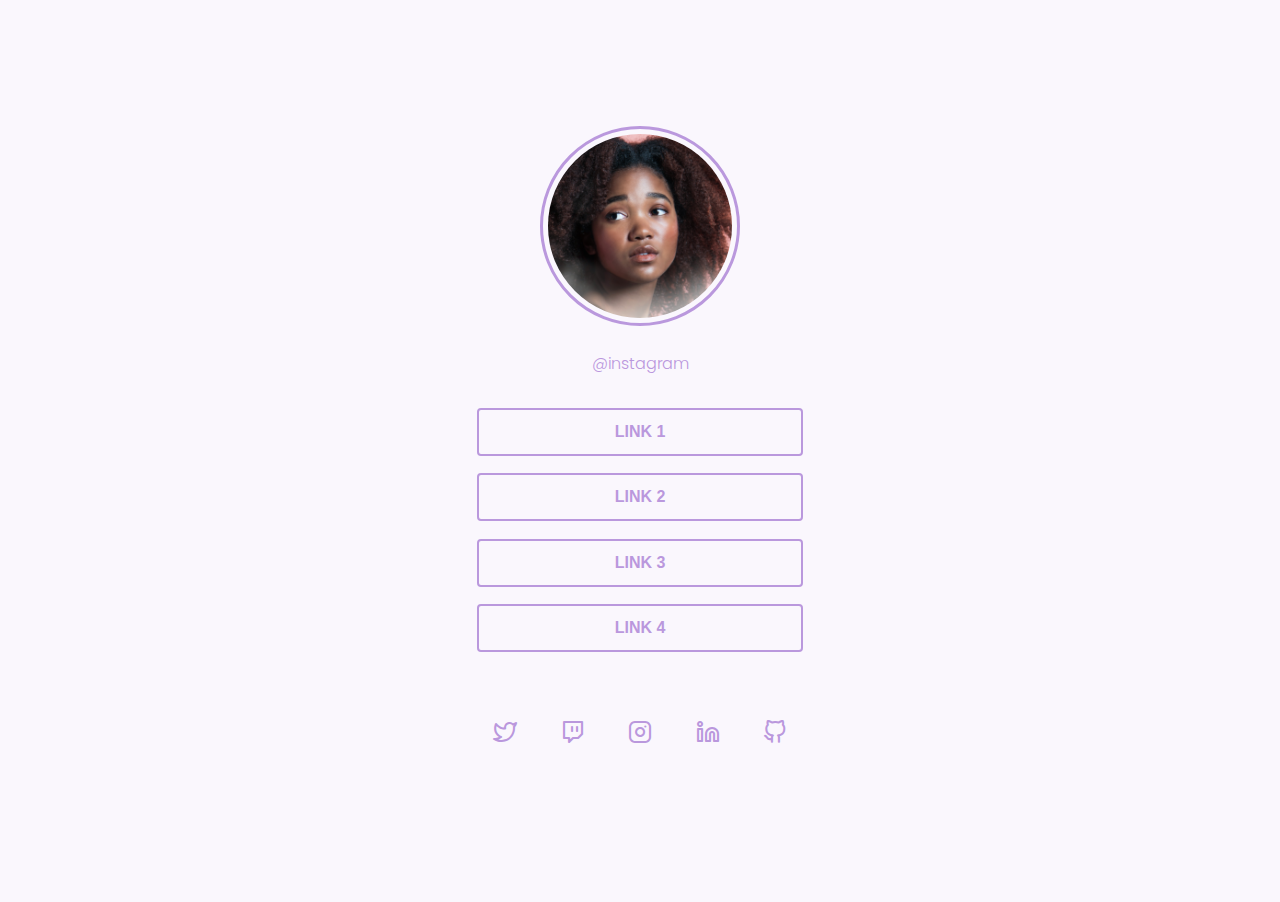
<file: index.html>
<!DOCTYPE html>
<html lang="pt-br">
<head>
    <meta charset="UTF-8">
    <meta name="keywords" content="HTML, CSS, JavaScript">
    <meta name="description" content="Estudo programação e no momento estou busacando aperfeiçoar meus conhecimentos, para conseguir um emprego na área.">
    <meta name="author" content="José alberto rodrigues neto">
    <meta http-equiv="X-UA-Compatible" content="IE=edge">
    <meta name="viewport" content="width=device-width, initial-scale=1.0">
    <!-- <link rel="icon" href="favicon-16.png" sizes="16x16">
        <link rel="icon" href="favicon-32.png" sizes="32x32">
    <link rel="icon" href="favicon-48.png" sizes="48x48">
    <link rel="icon" href="favicon-64.png" sizes="64x64"> -->
    <link rel="shortcut icon" href="./assets/images/favicon.ico" type="image/x-icon">
    <title>Social Tree</title>
    
    <!-- Icones -->
    <link rel="stylesheet" href="./assets/fonts/style.css">
    
    <!-- STYLES -->
    <link rel="stylesheet" href="./styles/social.css">

    <!-- fonts -->
    <link rel="preconnect" href="https://fonts.googleapis.com">
    <link href="https://fonts.googleapis.com/css2?family=Poppins:wght@300;600&display=swap" rel="stylesheet">
</head>
<body>
    <main>
        <section id="profile">
            <div class="container grid">
                <div class="image">
                    <img src="./assets/images/person.png" alt="foto do perfil">
                </div>
                <div class="person">
                    <a href="#">@instagram</a>
                </div>
            </div>
        </section>

        <section id="links">
            <div class="container grid">
                <div>
                    <a href="#" class="button" target="_blank">LINK 1</a>
                </div>
                <div>
                    <a href="#" class="button" target="_blank">LINK 2</a>
                </div>
                <div>
                    <a href="#" class="button" target="_blank">LINK 3</a>
                </div>
                <div>
                    <a href="#" class="button" target="_blank">LINK 4</a>
                </div>
            </div>
        </section>

        <section id="social">
            <div class="container grid">
                <div class="social">
                    <a href="https://instagram.com" rel="nofollow noopener noreferrer" target="_blank">
                        <i class="icon-twitter1"></i>
                    </a>
                    <a href="https://instagram.com" rel="nofollow noopener noreferrer" target="_blank">
                        <i class="icon-twitch"></i>
                    </a>
                    <a href="https://instagram.com" rel="nofollow noopener noreferrer" target="_blank">
                        <i class="icon-instagram1"></i>
                    </a>
                    <a href="https://instagram.com" rel="nofollow noopener noreferrer" target="_blank">
                        <i class="icon-linkedin"></i>
                      </a>
                    <a href="https://instagram.com" rel="nofollow noopener noreferrer" target="_blank">
                      <i class="icon-github1"></i>
                    </a>
                </div>
            </div>
        </section>


    </main>

</body>
</html>
</file>
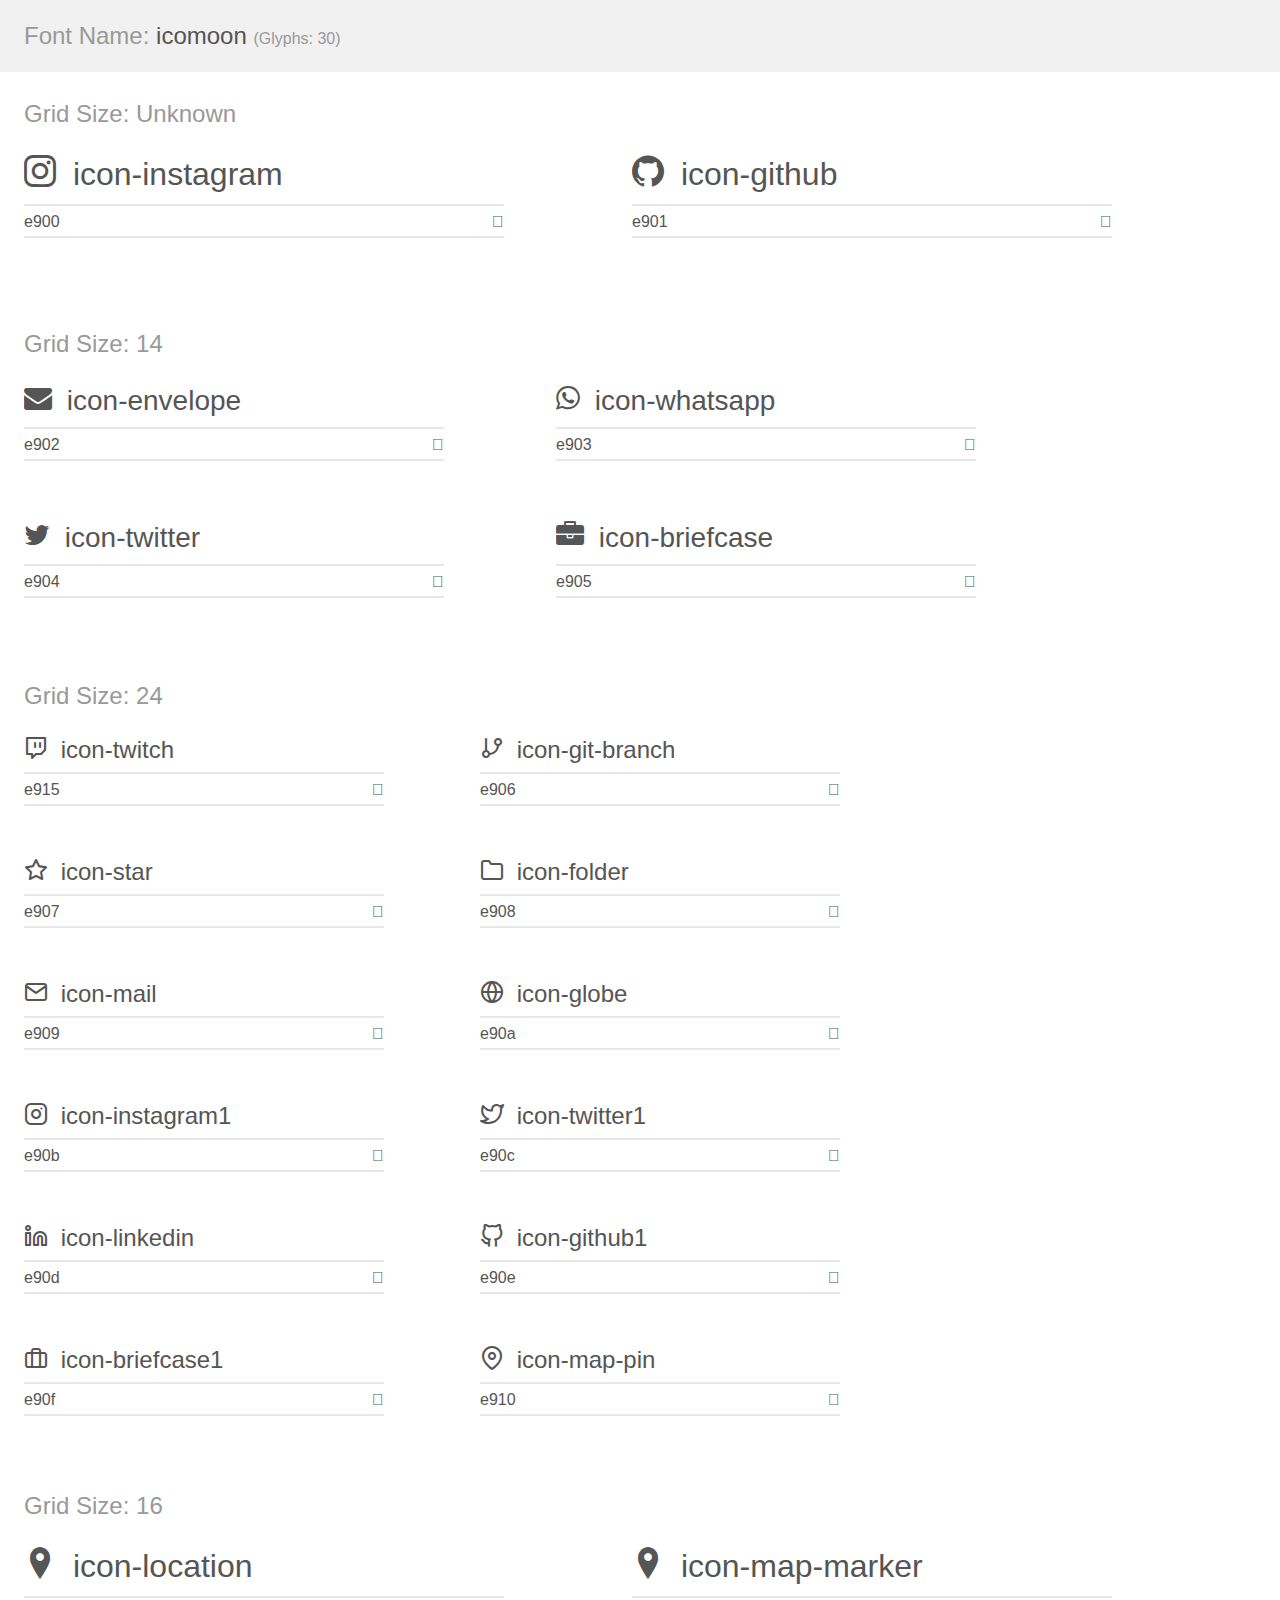
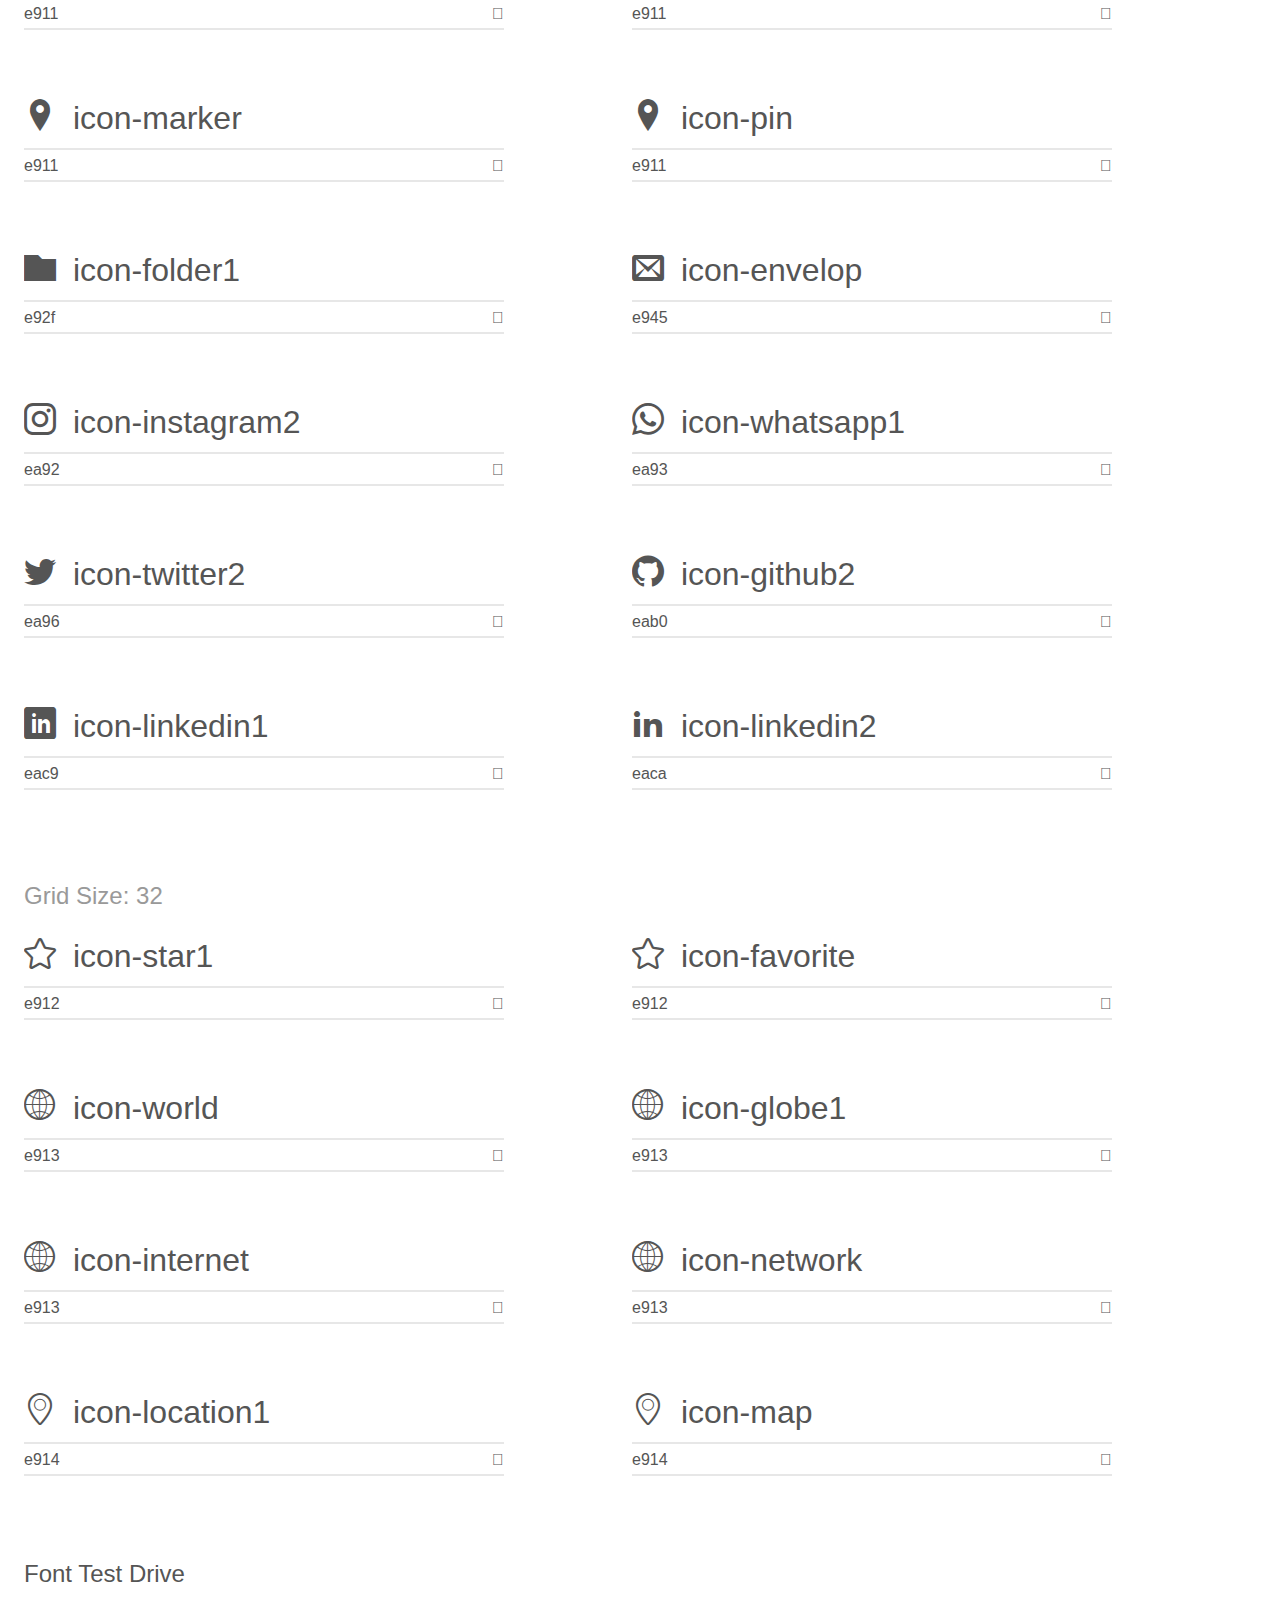
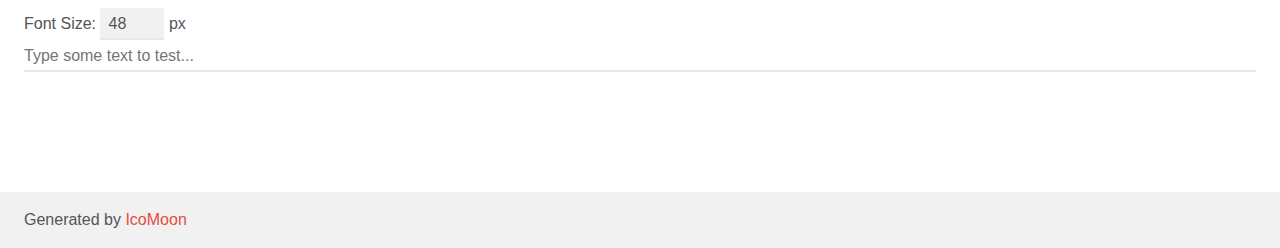
<file: assets/fonts/demo.html>
<!doctype html>
<html>
<head>
    <meta charset="utf-8">
    <title>IcoMoon Demo</title>
    <meta name="description" content="An Icon Font Generated By IcoMoon.io">
    <meta name="viewport" content="width=device-width, initial-scale=1">
    <link rel="stylesheet" href="demo-files/demo.css">
    <link rel="stylesheet" href="style.css"></head>
<body>
    <div class="bgc1 clearfix">
        <h1 class="mhmm mvm"><span class="fgc1">Font Name:</span> icomoon <small class="fgc1">(Glyphs:&nbsp;30)</small></h1>
    </div>
    <div class="clearfix mhl ptl">
        <h1 class="mvm mtn fgc1">Grid Size: Unknown</h1>
        <div class="glyph fs1">
            <div class="clearfix bshadow0 pbs">
                <span class="icon-instagram"></span>
                <span class="mls"> icon-instagram</span>
            </div>
            <fieldset class="fs0 size1of1 clearfix hidden-false">
                <input type="text" readonly value="e900" class="unit size1of2" />
                <input type="text" maxlength="1" readonly value="&#xe900;" class="unitRight size1of2 talign-right" />
            </fieldset>
            <div class="fs0 bshadow0 clearfix hidden-true">
                <span class="unit pvs fgc1">liga: </span>
                <input type="text" readonly value="" class="liga unitRight" />
            </div>
        </div>
        <div class="glyph fs1">
            <div class="clearfix bshadow0 pbs">
                <span class="icon-github"></span>
                <span class="mls"> icon-github</span>
            </div>
            <fieldset class="fs0 size1of1 clearfix hidden-false">
                <input type="text" readonly value="e901" class="unit size1of2" />
                <input type="text" maxlength="1" readonly value="&#xe901;" class="unitRight size1of2 talign-right" />
            </fieldset>
            <div class="fs0 bshadow0 clearfix hidden-true">
                <span class="unit pvs fgc1">liga: </span>
                <input type="text" readonly value="" class="liga unitRight" />
            </div>
        </div>
    </div>
    <div class="clearfix mhl ptl">
        <h1 class="mvm mtn fgc1">Grid Size: 14</h1>
        <div class="glyph fs2">
            <div class="clearfix bshadow0 pbs">
                <span class="icon-envelope"></span>
                <span class="mls"> icon-envelope</span>
            </div>
            <fieldset class="fs0 size1of1 clearfix hidden-false">
                <input type="text" readonly value="e902" class="unit size1of2" />
                <input type="text" maxlength="1" readonly value="&#xe902;" class="unitRight size1of2 talign-right" />
            </fieldset>
            <div class="fs0 bshadow0 clearfix hidden-true">
                <span class="unit pvs fgc1">liga: </span>
                <input type="text" readonly value="" class="liga unitRight" />
            </div>
        </div>
        <div class="glyph fs2">
            <div class="clearfix bshadow0 pbs">
                <span class="icon-whatsapp"></span>
                <span class="mls"> icon-whatsapp</span>
            </div>
            <fieldset class="fs0 size1of1 clearfix hidden-false">
                <input type="text" readonly value="e903" class="unit size1of2" />
                <input type="text" maxlength="1" readonly value="&#xe903;" class="unitRight size1of2 talign-right" />
            </fieldset>
            <div class="fs0 bshadow0 clearfix hidden-true">
                <span class="unit pvs fgc1">liga: </span>
                <input type="text" readonly value="" class="liga unitRight" />
            </div>
        </div>
        <div class="glyph fs2">
            <div class="clearfix bshadow0 pbs">
                <span class="icon-twitter"></span>
                <span class="mls"> icon-twitter</span>
            </div>
            <fieldset class="fs0 size1of1 clearfix hidden-false">
                <input type="text" readonly value="e904" class="unit size1of2" />
                <input type="text" maxlength="1" readonly value="&#xe904;" class="unitRight size1of2 talign-right" />
            </fieldset>
            <div class="fs0 bshadow0 clearfix hidden-true">
                <span class="unit pvs fgc1">liga: </span>
                <input type="text" readonly value="" class="liga unitRight" />
            </div>
        </div>
        <div class="glyph fs2">
            <div class="clearfix bshadow0 pbs">
                <span class="icon-briefcase"></span>
                <span class="mls"> icon-briefcase</span>
            </div>
            <fieldset class="fs0 size1of1 clearfix hidden-false">
                <input type="text" readonly value="e905" class="unit size1of2" />
                <input type="text" maxlength="1" readonly value="&#xe905;" class="unitRight size1of2 talign-right" />
            </fieldset>
            <div class="fs0 bshadow0 clearfix hidden-true">
                <span class="unit pvs fgc1">liga: </span>
                <input type="text" readonly value="" class="liga unitRight" />
            </div>
        </div>
    </div>
    <div class="clearfix mhl ptl">
        <h1 class="mvm mtn fgc1">Grid Size: 24</h1>
        <div class="glyph fs3">
            <div class="clearfix bshadow0 pbs">
                <span class="icon-twitch"></span>
                <span class="mls"> icon-twitch</span>
            </div>
            <fieldset class="fs0 size1of1 clearfix hidden-false">
                <input type="text" readonly value="e915" class="unit size1of2" />
                <input type="text" maxlength="1" readonly value="&#xe915;" class="unitRight size1of2 talign-right" />
            </fieldset>
            <div class="fs0 bshadow0 clearfix hidden-true">
                <span class="unit pvs fgc1">liga: </span>
                <input type="text" readonly value="" class="liga unitRight" />
            </div>
        </div>
        <div class="glyph fs3">
            <div class="clearfix bshadow0 pbs">
                <span class="icon-git-branch"></span>
                <span class="mls"> icon-git-branch</span>
            </div>
            <fieldset class="fs0 size1of1 clearfix hidden-false">
                <input type="text" readonly value="e906" class="unit size1of2" />
                <input type="text" maxlength="1" readonly value="&#xe906;" class="unitRight size1of2 talign-right" />
            </fieldset>
            <div class="fs0 bshadow0 clearfix hidden-true">
                <span class="unit pvs fgc1">liga: </span>
                <input type="text" readonly value="" class="liga unitRight" />
            </div>
        </div>
        <div class="glyph fs3">
            <div class="clearfix bshadow0 pbs">
                <span class="icon-star"></span>
                <span class="mls"> icon-star</span>
            </div>
            <fieldset class="fs0 size1of1 clearfix hidden-false">
                <input type="text" readonly value="e907" class="unit size1of2" />
                <input type="text" maxlength="1" readonly value="&#xe907;" class="unitRight size1of2 talign-right" />
            </fieldset>
            <div class="fs0 bshadow0 clearfix hidden-true">
                <span class="unit pvs fgc1">liga: </span>
                <input type="text" readonly value="" class="liga unitRight" />
            </div>
        </div>
        <div class="glyph fs3">
            <div class="clearfix bshadow0 pbs">
                <span class="icon-folder"></span>
                <span class="mls"> icon-folder</span>
            </div>
            <fieldset class="fs0 size1of1 clearfix hidden-false">
                <input type="text" readonly value="e908" class="unit size1of2" />
                <input type="text" maxlength="1" readonly value="&#xe908;" class="unitRight size1of2 talign-right" />
            </fieldset>
            <div class="fs0 bshadow0 clearfix hidden-true">
                <span class="unit pvs fgc1">liga: </span>
                <input type="text" readonly value="" class="liga unitRight" />
            </div>
        </div>
        <div class="glyph fs3">
            <div class="clearfix bshadow0 pbs">
                <span class="icon-mail"></span>
                <span class="mls"> icon-mail</span>
            </div>
            <fieldset class="fs0 size1of1 clearfix hidden-false">
                <input type="text" readonly value="e909" class="unit size1of2" />
                <input type="text" maxlength="1" readonly value="&#xe909;" class="unitRight size1of2 talign-right" />
            </fieldset>
            <div class="fs0 bshadow0 clearfix hidden-true">
                <span class="unit pvs fgc1">liga: </span>
                <input type="text" readonly value="" class="liga unitRight" />
            </div>
        </div>
        <div class="glyph fs3">
            <div class="clearfix bshadow0 pbs">
                <span class="icon-globe"></span>
                <span class="mls"> icon-globe</span>
            </div>
            <fieldset class="fs0 size1of1 clearfix hidden-false">
                <input type="text" readonly value="e90a" class="unit size1of2" />
                <input type="text" maxlength="1" readonly value="&#xe90a;" class="unitRight size1of2 talign-right" />
            </fieldset>
            <div class="fs0 bshadow0 clearfix hidden-true">
                <span class="unit pvs fgc1">liga: </span>
                <input type="text" readonly value="" class="liga unitRight" />
            </div>
        </div>
        <div class="glyph fs3">
            <div class="clearfix bshadow0 pbs">
                <span class="icon-instagram1"></span>
                <span class="mls"> icon-instagram1</span>
            </div>
            <fieldset class="fs0 size1of1 clearfix hidden-false">
                <input type="text" readonly value="e90b" class="unit size1of2" />
                <input type="text" maxlength="1" readonly value="&#xe90b;" class="unitRight size1of2 talign-right" />
            </fieldset>
            <div class="fs0 bshadow0 clearfix hidden-true">
                <span class="unit pvs fgc1">liga: </span>
                <input type="text" readonly value="" class="liga unitRight" />
            </div>
        </div>
        <div class="glyph fs3">
            <div class="clearfix bshadow0 pbs">
                <span class="icon-twitter1"></span>
                <span class="mls"> icon-twitter1</span>
            </div>
            <fieldset class="fs0 size1of1 clearfix hidden-false">
                <input type="text" readonly value="e90c" class="unit size1of2" />
                <input type="text" maxlength="1" readonly value="&#xe90c;" class="unitRight size1of2 talign-right" />
            </fieldset>
            <div class="fs0 bshadow0 clearfix hidden-true">
                <span class="unit pvs fgc1">liga: </span>
                <input type="text" readonly value="" class="liga unitRight" />
            </div>
        </div>
        <div class="glyph fs3">
            <div class="clearfix bshadow0 pbs">
                <span class="icon-linkedin"></span>
                <span class="mls"> icon-linkedin</span>
            </div>
            <fieldset class="fs0 size1of1 clearfix hidden-false">
                <input type="text" readonly value="e90d" class="unit size1of2" />
                <input type="text" maxlength="1" readonly value="&#xe90d;" class="unitRight size1of2 talign-right" />
            </fieldset>
            <div class="fs0 bshadow0 clearfix hidden-true">
                <span class="unit pvs fgc1">liga: </span>
                <input type="text" readonly value="" class="liga unitRight" />
            </div>
        </div>
        <div class="glyph fs3">
            <div class="clearfix bshadow0 pbs">
                <span class="icon-github1"></span>
                <span class="mls"> icon-github1</span>
            </div>
            <fieldset class="fs0 size1of1 clearfix hidden-false">
                <input type="text" readonly value="e90e" class="unit size1of2" />
                <input type="text" maxlength="1" readonly value="&#xe90e;" class="unitRight size1of2 talign-right" />
            </fieldset>
            <div class="fs0 bshadow0 clearfix hidden-true">
                <span class="unit pvs fgc1">liga: </span>
                <input type="text" readonly value="" class="liga unitRight" />
            </div>
        </div>
        <div class="glyph fs3">
            <div class="clearfix bshadow0 pbs">
                <span class="icon-briefcase1"></span>
                <span class="mls"> icon-briefcase1</span>
            </div>
            <fieldset class="fs0 size1of1 clearfix hidden-false">
                <input type="text" readonly value="e90f" class="unit size1of2" />
                <input type="text" maxlength="1" readonly value="&#xe90f;" class="unitRight size1of2 talign-right" />
            </fieldset>
            <div class="fs0 bshadow0 clearfix hidden-true">
                <span class="unit pvs fgc1">liga: </span>
                <input type="text" readonly value="" class="liga unitRight" />
            </div>
        </div>
        <div class="glyph fs3">
            <div class="clearfix bshadow0 pbs">
                <span class="icon-map-pin"></span>
                <span class="mls"> icon-map-pin</span>
            </div>
            <fieldset class="fs0 size1of1 clearfix hidden-false">
                <input type="text" readonly value="e910" class="unit size1of2" />
                <input type="text" maxlength="1" readonly value="&#xe910;" class="unitRight size1of2 talign-right" />
            </fieldset>
            <div class="fs0 bshadow0 clearfix hidden-true">
                <span class="unit pvs fgc1">liga: </span>
                <input type="text" readonly value="" class="liga unitRight" />
            </div>
        </div>
    </div>
    <div class="clearfix mhl ptl">
        <h1 class="mvm mtn fgc1">Grid Size: 16</h1>
        <div class="glyph fs4">
            <div class="clearfix bshadow0 pbs">
                <span class="icon-location"></span>
                <span class="mls"> icon-location</span>
            </div>
            <fieldset class="fs0 size1of1 clearfix hidden-false">
                <input type="text" readonly value="e911" class="unit size1of2" />
                <input type="text" maxlength="1" readonly value="&#xe911;" class="unitRight size1of2 talign-right" />
            </fieldset>
            <div class="fs0 bshadow0 clearfix hidden-true">
                <span class="unit pvs fgc1">liga: </span>
                <input type="text" readonly value="" class="liga unitRight" />
            </div>
        </div>
        <div class="glyph fs4">
            <div class="clearfix bshadow0 pbs">
                <span class="icon-map-marker"></span>
                <span class="mls"> icon-map-marker</span>
            </div>
            <fieldset class="fs0 size1of1 clearfix hidden-false">
                <input type="text" readonly value="e911" class="unit size1of2" />
                <input type="text" maxlength="1" readonly value="&#xe911;" class="unitRight size1of2 talign-right" />
            </fieldset>
            <div class="fs0 bshadow0 clearfix hidden-true">
                <span class="unit pvs fgc1">liga: </span>
                <input type="text" readonly value="" class="liga unitRight" />
            </div>
        </div>
        <div class="glyph fs4">
            <div class="clearfix bshadow0 pbs">
                <span class="icon-marker"></span>
                <span class="mls"> icon-marker</span>
            </div>
            <fieldset class="fs0 size1of1 clearfix hidden-false">
                <input type="text" readonly value="e911" class="unit size1of2" />
                <input type="text" maxlength="1" readonly value="&#xe911;" class="unitRight size1of2 talign-right" />
            </fieldset>
            <div class="fs0 bshadow0 clearfix hidden-true">
                <span class="unit pvs fgc1">liga: </span>
                <input type="text" readonly value="" class="liga unitRight" />
            </div>
        </div>
        <div class="glyph fs4">
            <div class="clearfix bshadow0 pbs">
                <span class="icon-pin"></span>
                <span class="mls"> icon-pin</span>
            </div>
            <fieldset class="fs0 size1of1 clearfix hidden-false">
                <input type="text" readonly value="e911" class="unit size1of2" />
                <input type="text" maxlength="1" readonly value="&#xe911;" class="unitRight size1of2 talign-right" />
            </fieldset>
            <div class="fs0 bshadow0 clearfix hidden-true">
                <span class="unit pvs fgc1">liga: </span>
                <input type="text" readonly value="" class="liga unitRight" />
            </div>
        </div>
        <div class="glyph fs4">
            <div class="clearfix bshadow0 pbs">
                <span class="icon-folder1"></span>
                <span class="mls"> icon-folder1</span>
            </div>
            <fieldset class="fs0 size1of1 clearfix hidden-false">
                <input type="text" readonly value="e92f" class="unit size1of2" />
                <input type="text" maxlength="1" readonly value="&#xe92f;" class="unitRight size1of2 talign-right" />
            </fieldset>
            <div class="fs0 bshadow0 clearfix hidden-true">
                <span class="unit pvs fgc1">liga: </span>
                <input type="text" readonly value="folder, directory" class="liga unitRight" />
            </div>
        </div>
        <div class="glyph fs4">
            <div class="clearfix bshadow0 pbs">
                <span class="icon-envelop"></span>
                <span class="mls"> icon-envelop</span>
            </div>
            <fieldset class="fs0 size1of1 clearfix hidden-false">
                <input type="text" readonly value="e945" class="unit size1of2" />
                <input type="text" maxlength="1" readonly value="&#xe945;" class="unitRight size1of2 talign-right" />
            </fieldset>
            <div class="fs0 bshadow0 clearfix hidden-true">
                <span class="unit pvs fgc1">liga: </span>
                <input type="text" readonly value="envelop, mail" class="liga unitRight" />
            </div>
        </div>
        <div class="glyph fs4">
            <div class="clearfix bshadow0 pbs">
                <span class="icon-instagram2"></span>
                <span class="mls"> icon-instagram2</span>
            </div>
            <fieldset class="fs0 size1of1 clearfix hidden-false">
                <input type="text" readonly value="ea92" class="unit size1of2" />
                <input type="text" maxlength="1" readonly value="&#xea92;" class="unitRight size1of2 talign-right" />
            </fieldset>
            <div class="fs0 bshadow0 clearfix hidden-true">
                <span class="unit pvs fgc1">liga: </span>
                <input type="text" readonly value="instagram, brand12" class="liga unitRight" />
            </div>
        </div>
        <div class="glyph fs4">
            <div class="clearfix bshadow0 pbs">
                <span class="icon-whatsapp1"></span>
                <span class="mls"> icon-whatsapp1</span>
            </div>
            <fieldset class="fs0 size1of1 clearfix hidden-false">
                <input type="text" readonly value="ea93" class="unit size1of2" />
                <input type="text" maxlength="1" readonly value="&#xea93;" class="unitRight size1of2 talign-right" />
            </fieldset>
            <div class="fs0 bshadow0 clearfix hidden-true">
                <span class="unit pvs fgc1">liga: </span>
                <input type="text" readonly value="whatsapp, brand13" class="liga unitRight" />
            </div>
        </div>
        <div class="glyph fs4">
            <div class="clearfix bshadow0 pbs">
                <span class="icon-twitter2"></span>
                <span class="mls"> icon-twitter2</span>
            </div>
            <fieldset class="fs0 size1of1 clearfix hidden-false">
                <input type="text" readonly value="ea96" class="unit size1of2" />
                <input type="text" maxlength="1" readonly value="&#xea96;" class="unitRight size1of2 talign-right" />
            </fieldset>
            <div class="fs0 bshadow0 clearfix hidden-true">
                <span class="unit pvs fgc1">liga: </span>
                <input type="text" readonly value="twitter, brand16" class="liga unitRight" />
            </div>
        </div>
        <div class="glyph fs4">
            <div class="clearfix bshadow0 pbs">
                <span class="icon-github2"></span>
                <span class="mls"> icon-github2</span>
            </div>
            <fieldset class="fs0 size1of1 clearfix hidden-false">
                <input type="text" readonly value="eab0" class="unit size1of2" />
                <input type="text" maxlength="1" readonly value="&#xeab0;" class="unitRight size1of2 talign-right" />
            </fieldset>
            <div class="fs0 bshadow0 clearfix hidden-true">
                <span class="unit pvs fgc1">liga: </span>
                <input type="text" readonly value="github, brand40" class="liga unitRight" />
            </div>
        </div>
        <div class="glyph fs4">
            <div class="clearfix bshadow0 pbs">
                <span class="icon-linkedin1"></span>
                <span class="mls"> icon-linkedin1</span>
            </div>
            <fieldset class="fs0 size1of1 clearfix hidden-false">
                <input type="text" readonly value="eac9" class="unit size1of2" />
                <input type="text" maxlength="1" readonly value="&#xeac9;" class="unitRight size1of2 talign-right" />
            </fieldset>
            <div class="fs0 bshadow0 clearfix hidden-true">
                <span class="unit pvs fgc1">liga: </span>
                <input type="text" readonly value="linkedin, brand64" class="liga unitRight" />
            </div>
        </div>
        <div class="glyph fs4">
            <div class="clearfix bshadow0 pbs">
                <span class="icon-linkedin2"></span>
                <span class="mls"> icon-linkedin2</span>
            </div>
            <fieldset class="fs0 size1of1 clearfix hidden-false">
                <input type="text" readonly value="eaca" class="unit size1of2" />
                <input type="text" maxlength="1" readonly value="&#xeaca;" class="unitRight size1of2 talign-right" />
            </fieldset>
            <div class="fs0 bshadow0 clearfix hidden-true">
                <span class="unit pvs fgc1">liga: </span>
                <input type="text" readonly value="linkedin2, brand65" class="liga unitRight" />
            </div>
        </div>
    </div>
    <div class="clearfix mhl ptl">
        <h1 class="mvm mtn fgc1">Grid Size: 32</h1>
        <div class="glyph fs5">
            <div class="clearfix bshadow0 pbs">
                <span class="icon-star1"></span>
                <span class="mls"> icon-star1</span>
            </div>
            <fieldset class="fs0 size1of1 clearfix hidden-false">
                <input type="text" readonly value="e912" class="unit size1of2" />
                <input type="text" maxlength="1" readonly value="&#xe912;" class="unitRight size1of2 talign-right" />
            </fieldset>
            <div class="fs0 bshadow0 clearfix hidden-true">
                <span class="unit pvs fgc1">liga: </span>
                <input type="text" readonly value="" class="liga unitRight" />
            </div>
        </div>
        <div class="glyph fs5">
            <div class="clearfix bshadow0 pbs">
                <span class="icon-favorite"></span>
                <span class="mls"> icon-favorite</span>
            </div>
            <fieldset class="fs0 size1of1 clearfix hidden-false">
                <input type="text" readonly value="e912" class="unit size1of2" />
                <input type="text" maxlength="1" readonly value="&#xe912;" class="unitRight size1of2 talign-right" />
            </fieldset>
            <div class="fs0 bshadow0 clearfix hidden-true">
                <span class="unit pvs fgc1">liga: </span>
                <input type="text" readonly value="" class="liga unitRight" />
            </div>
        </div>
        <div class="glyph fs5">
            <div class="clearfix bshadow0 pbs">
                <span class="icon-world"></span>
                <span class="mls"> icon-world</span>
            </div>
            <fieldset class="fs0 size1of1 clearfix hidden-false">
                <input type="text" readonly value="e913" class="unit size1of2" />
                <input type="text" maxlength="1" readonly value="&#xe913;" class="unitRight size1of2 talign-right" />
            </fieldset>
            <div class="fs0 bshadow0 clearfix hidden-true">
                <span class="unit pvs fgc1">liga: </span>
                <input type="text" readonly value="" class="liga unitRight" />
            </div>
        </div>
        <div class="glyph fs5">
            <div class="clearfix bshadow0 pbs">
                <span class="icon-globe1"></span>
                <span class="mls"> icon-globe1</span>
            </div>
            <fieldset class="fs0 size1of1 clearfix hidden-false">
                <input type="text" readonly value="e913" class="unit size1of2" />
                <input type="text" maxlength="1" readonly value="&#xe913;" class="unitRight size1of2 talign-right" />
            </fieldset>
            <div class="fs0 bshadow0 clearfix hidden-true">
                <span class="unit pvs fgc1">liga: </span>
                <input type="text" readonly value="" class="liga unitRight" />
            </div>
        </div>
        <div class="glyph fs5">
            <div class="clearfix bshadow0 pbs">
                <span class="icon-internet"></span>
                <span class="mls"> icon-internet</span>
            </div>
            <fieldset class="fs0 size1of1 clearfix hidden-false">
                <input type="text" readonly value="e913" class="unit size1of2" />
                <input type="text" maxlength="1" readonly value="&#xe913;" class="unitRight size1of2 talign-right" />
            </fieldset>
            <div class="fs0 bshadow0 clearfix hidden-true">
                <span class="unit pvs fgc1">liga: </span>
                <input type="text" readonly value="" class="liga unitRight" />
            </div>
        </div>
        <div class="glyph fs5">
            <div class="clearfix bshadow0 pbs">
                <span class="icon-network"></span>
                <span class="mls"> icon-network</span>
            </div>
            <fieldset class="fs0 size1of1 clearfix hidden-false">
                <input type="text" readonly value="e913" class="unit size1of2" />
                <input type="text" maxlength="1" readonly value="&#xe913;" class="unitRight size1of2 talign-right" />
            </fieldset>
            <div class="fs0 bshadow0 clearfix hidden-true">
                <span class="unit pvs fgc1">liga: </span>
                <input type="text" readonly value="" class="liga unitRight" />
            </div>
        </div>
        <div class="glyph fs5">
            <div class="clearfix bshadow0 pbs">
                <span class="icon-location1"></span>
                <span class="mls"> icon-location1</span>
            </div>
            <fieldset class="fs0 size1of1 clearfix hidden-false">
                <input type="text" readonly value="e914" class="unit size1of2" />
                <input type="text" maxlength="1" readonly value="&#xe914;" class="unitRight size1of2 talign-right" />
            </fieldset>
            <div class="fs0 bshadow0 clearfix hidden-true">
                <span class="unit pvs fgc1">liga: </span>
                <input type="text" readonly value="" class="liga unitRight" />
            </div>
        </div>
        <div class="glyph fs5">
            <div class="clearfix bshadow0 pbs">
                <span class="icon-map"></span>
                <span class="mls"> icon-map</span>
            </div>
            <fieldset class="fs0 size1of1 clearfix hidden-false">
                <input type="text" readonly value="e914" class="unit size1of2" />
                <input type="text" maxlength="1" readonly value="&#xe914;" class="unitRight size1of2 talign-right" />
            </fieldset>
            <div class="fs0 bshadow0 clearfix hidden-true">
                <span class="unit pvs fgc1">liga: </span>
                <input type="text" readonly value="" class="liga unitRight" />
            </div>
        </div>
    </div>

    <!--[if gt IE 8]><!-->
    <div class="mhl clearfix mbl">
        <h1>Font Test Drive</h1>
        <label>
            Font Size: <input id="fontSize" type="number" class="textbox0 mbm"
            min="8" value="48" />
            px
        </label>
        <input id="testText" type="text" class="phl size1of1 mvl"
        placeholder="Type some text to test..." value=""/>
        <div id="testDrive" class="icon-" style="font-family: icomoon">&nbsp;
        </div>
    </div>
    <!--<![endif]-->
    <div class="bgc1 clearfix">
        <p class="mhl">Generated by <a href="https://icomoon.io/app">IcoMoon</a></p>
    </div>

    <script src="demo-files/demo.js"></script>
</body>
</html>
</file>
<file: assets/fonts/style.css>
@font-face {
  font-family: 'icomoon';
  src:  url('fonts/icomoon.eot?voa61f');
  src:  url('fonts/icomoon.eot?voa61f#iefix') format('embedded-opentype'),
    url('fonts/icomoon.ttf?voa61f') format('truetype'),
    url('fonts/icomoon.woff?voa61f') format('woff'),
    url('fonts/icomoon.svg?voa61f#icomoon') format('svg');
  font-weight: normal;
  font-style: normal;
  font-display: block;
}

[class^="icon-"], [class*=" icon-"] {
  /* use !important to prevent issues with browser extensions that change fonts */
  font-family: 'icomoon' !important;
  speak: never;
  font-style: normal;
  font-weight: normal;
  font-variant: normal;
  text-transform: none;
  line-height: 1;

  /* Better Font Rendering =========== */
  -webkit-font-smoothing: antialiased;
  -moz-osx-font-smoothing: grayscale;
}

.icon-instagram:before {
  content: "\e900";
}
.icon-github:before {
  content: "\e901";
}
.icon-envelope:before {
  content: "\e902";
}
.icon-whatsapp:before {
  content: "\e903";
}
.icon-twitter:before {
  content: "\e904";
}
.icon-briefcase:before {
  content: "\e905";
}
.icon-twitch:before {
  content: "\e915";
}
.icon-git-branch:before {
  content: "\e906";
}
.icon-star:before {
  content: "\e907";
}
.icon-folder:before {
  content: "\e908";
}
.icon-mail:before {
  content: "\e909";
}
.icon-globe:before {
  content: "\e90a";
}
.icon-instagram1:before {
  content: "\e90b";
}
.icon-twitter1:before {
  content: "\e90c";
}
.icon-linkedin:before {
  content: "\e90d";
}
.icon-github1:before {
  content: "\e90e";
}
.icon-briefcase1:before {
  content: "\e90f";
}
.icon-map-pin:before {
  content: "\e910";
}
.icon-location:before {
  content: "\e911";
}
.icon-map-marker:before {
  content: "\e911";
}
.icon-marker:before {
  content: "\e911";
}
.icon-pin:before {
  content: "\e911";
}
.icon-folder1:before {
  content: "\e92f";
}
.icon-envelop:before {
  content: "\e945";
}
.icon-instagram2:before {
  content: "\ea92";
}
.icon-whatsapp1:before {
  content: "\ea93";
}
.icon-twitter2:before {
  content: "\ea96";
}
.icon-github2:before {
  content: "\eab0";
}
.icon-linkedin1:before {
  content: "\eac9";
}
.icon-linkedin2:before {
  content: "\eaca";
}
.icon-star1:before {
  content: "\e912";
}
.icon-favorite:before {
  content: "\e912";
}
.icon-world:before {
  content: "\e913";
}
.icon-globe1:before {
  content: "\e913";
}
.icon-internet:before {
  content: "\e913";
}
.icon-network:before {
  content: "\e913";
}
.icon-location1:before {
  content: "\e914";
}
.icon-map:before {
  content: "\e914";
}
</file>
<file: assets/fonts/demo-files/demo.css>
body {
  padding: 0;
  margin: 0;
  font-family: sans-serif;
  font-size: 1em;
  line-height: 1.5;
  color: #555;
  background: #fff;
}
h1 {
  font-size: 1.5em;
  font-weight: normal;
}
small {
  font-size: .66666667em;
}
a {
  color: #e74c3c;
  text-decoration: none;
}
a:hover, a:focus {
  box-shadow: 0 1px #e74c3c;
}
.bshadow0, input {
  box-shadow: inset 0 -2px #e7e7e7;
}
input:hover {
  box-shadow: inset 0 -2px #ccc;
}
input, fieldset {
  font-family: sans-serif;
  font-size: 1em;
  margin: 0;
  padding: 0;
  border: 0;
}
input {
  color: inherit;
  line-height: 1.5;
  height: 1.5em;
  padding: .25em 0;
}
input:focus {
  outline: none;
  box-shadow: inset 0 -2px #449fdb;
}
.glyph {
  font-size: 16px;
  width: 15em;
  padding-bottom: 1em;
  margin-right: 4em;
  margin-bottom: 1em;
  float: left;
  overflow: hidden;
}
.liga {
  width: 80%;
  width: calc(100% - 2.5em);
}
.talign-right {
  text-align: right;
}
.talign-center {
  text-align: center;
}
.bgc1 {
  background: #f1f1f1;
}
.fgc1 {
  color: #999;
}
.fgc0 {
  color: #000;
}
p {
  margin-top: 1em;
  margin-bottom: 1em;
}
.mvm {
  margin-top: .75em;
  margin-bottom: .75em;
}
.mtn {
  margin-top: 0;
}
.mtl, .mal {
  margin-top: 1.5em;
}
.mbl, .mal {
  margin-bottom: 1.5em;
}
.mal, .mhl {
  margin-left: 1.5em;
  margin-right: 1.5em;
}
.mhmm {
  margin-left: 1em;
  margin-right: 1em;
}
.mls {
  margin-left: .25em;
}
.ptl {
  padding-top: 1.5em;
}
.pbs, .pvs {
  padding-bottom: .25em;
}
.pvs, .pts {
  padding-top: .25em;
}
.unit {
  float: left;
}
.unitRight {
  float: right;
}
.size1of2 {
  width: 50%;
}
.size1of1 {
  width: 100%;
}
.clearfix:before, .clearfix:after {
  content: " ";
  display: table;
}
.clearfix:after {
  clear: both;
}
.hidden-true {
  display: none;
}
.textbox0 {
  width: 3em;
  background: #f1f1f1;
  padding: .25em .5em;
  line-height: 1.5;
  height: 1.5em;
}
#testDrive {
  display: block;
  padding-top: 24px;
  line-height: 1.5;
}
.fs0 {
  font-size: 16px;
}
.fs1 {
  font-size: 32px;
}
.fs2 {
  font-size: 28px;
}
.fs3 {
  font-size: 24px;
}
.fs4 {
  font-size: 32px;
}
.fs5 {
  font-size: 32px;
}
</file>
<file: styles/social.css>
/*====  RESET ============================ */
* {
    margin: 0;
    padding: 0;
    box-sizing: border-box;
}

ul {
    list-style: none;
}

a {
    text-decoration: none;
}

img {
    width: 100%;
    height: auto;
}

/*====  VARIABLES ============================ */
:root {
    /* --header-height: 4.5rem; */

    /* --body-bg-color: hsl(270, 60%, 98%); */
    /* --purple: #BB99DD; */
    /* --purple: hsl(270, 50%, 73%); */
  
    /* colors */
    --hue: 270;
    /* HSL color mode */
    --body-color: hsl(var(--hue) 60% 98%); /*body-bg-color*/
    --base-color: hsl(var(--hue) 50% 73%); /*purple*/

    --base-color-second: hsl(var(--hue) 65% 88%);
    --base-color-alt: hsl(var(--hue) 57% 53%);
    --title-color: hsl(var(--hue) 41% 10%);
    --text-color: hsl(0 0% 46%);
    --text-color-light: hsl(0 0% 98%);
      
    /* fonts */
    --title-font-size: 1.875rem;
    --subtitle-font-size: 1rem;
  
    --title-font: 'Poppins', sans-serif;
    --body-font: 'DM Sans', sans-serif;
}

/*===  BASE ============================ */
html {
    scroll-behavior: smooth;
}

body {
    font: 300 1rem var(--title-font);
    color: var(--base-color);
    background: var(--body-color);
    -webkit-font-smoothing: antialiased;
}

.button {
    height: 3rem;
    width: 100%;
    
    display: inline-flex;
    align-items: center;
    justify-content: center;
    
    background-color: var(--body-color);
    color: var(--base-color);
    padding: 0 2rem;
    border-radius: 0.25rem;
    font: 600 1rem var(--body-font);
    transition: background 0.3s; 

    border: 2px solid var(--base-color);
}
  
.button:hover {
    background: var(--base-color-alt);
}

main {
    background: var(--body-color);
    width: 414px;
    margin: 0 auto;

    padding: 7.875rem 0 9.875rem;
}

/*====  LAYOUT ============================ */
.container {
    margin-left: 2.75rem;
    margin-right: 2.75rem;
}

.grid {
    display: grid;
    gap: 1.1rem;
}

/*====  PROFILE ============================ */
#profile {
    text-align: center;
}

#profile .image {
    display: block;
    margin: 0 auto;
    width: 200px;
}

#profile .image img {
    border-radius: 100%;
    padding: 5px;
    border: 3px solid var(--base-color);
}

#profile .person a {
    color: var(--base-color);
}

/*====  LINKS ============================ */
#links {
    margin-top:  2rem;
}

/*====  SOCIAL ============================ */
#social {
    margin-top: 4.25rem;
    margin-right: 1rem;
    margin-left: 1rem;
}

#social .social {
    display: flex;
    justify-content: space-between;
}

#social .social a {
    display: flex;
    align-items: center;

    border-radius: 2px;
}

#social .social a i {
    font-size: 1.5rem;
    color: var(--base-color);
}

/* linkedin */
#social .social a i:hover {
    color: white
}

/* twitter */
#social .social a:hover:nth-child(1) {
    background: #00AFEE;
    padding: 5px;
    border-radius: 10px;
}

/* email */
#social .social a:hover:nth-child(2) {
    background: #F5C244;
    padding: 5px;
    border-radius: 10px;
}

/* instagram */
#social .social a:hover:nth-child(3) {
    background: #3f729b;
    padding: 5px;
    border-radius: 10px;
}

/* linkedin */
#social .social a:hover:nth-child(4) {
    background: #0E76A8;
    padding: 5px;
    border-radius: 10px;
}

/* github */
#social .social a:hover:nth-child(5) {
    background: #171515;
    padding: 5px;
    border-radius: 10px;
}
</file>
